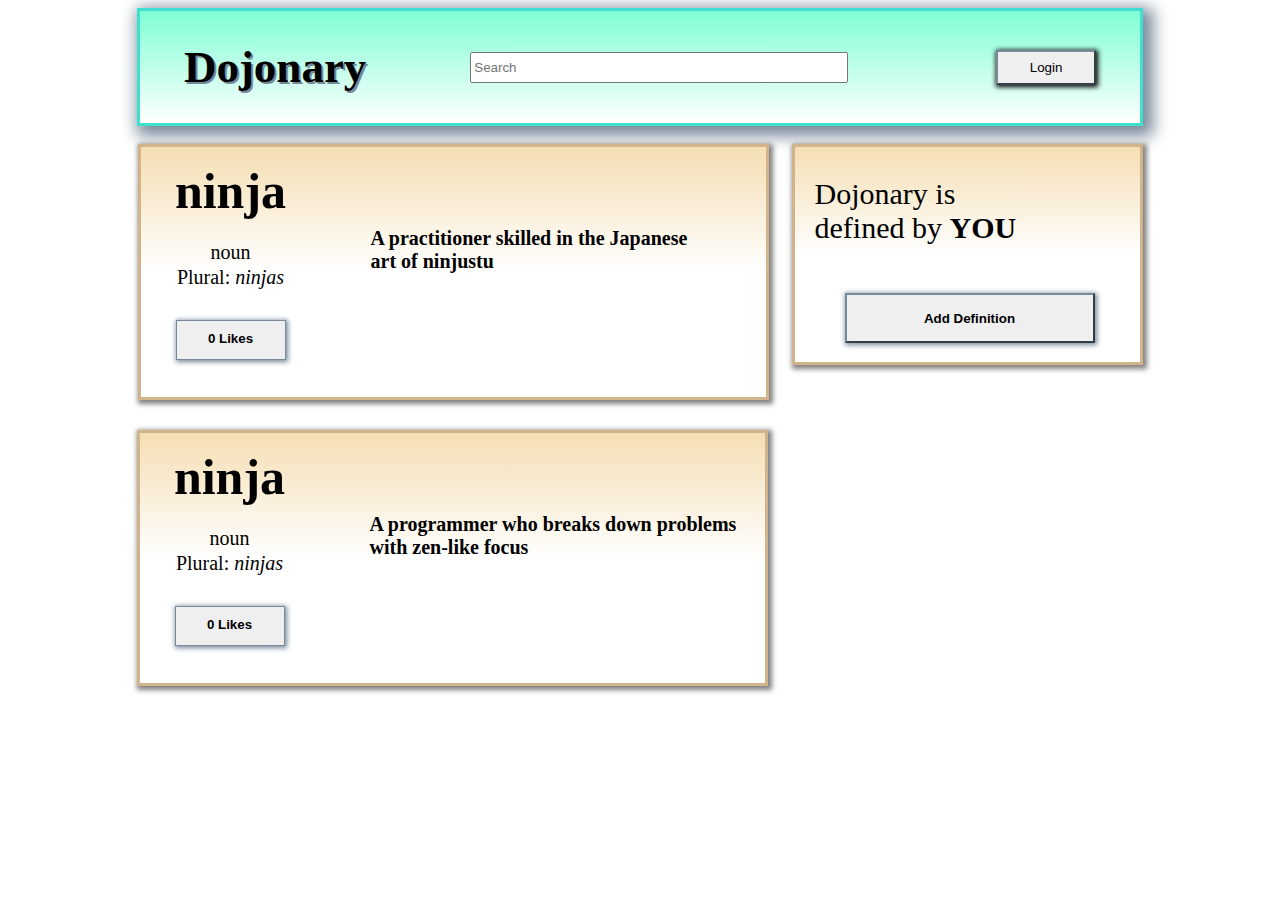
<file: button_clicker/index.html>
<!DOCTYPE html>
<html lang="en">
<head>
    <meta charset="UTF-8">
    <meta http-equiv="X-UA-Compatible" content="IE=edge">
    <meta name="viewport" content="width=device-width, initial-scale=1.0">
    <title>Button Clicker</title>
    <link rel="stylesheet" href="style.css">
</head>

<body>
    <div class="container">
        <div class="topnav">
            <h1>Dojonary</h1>
            <input type="text" placeholder="Search">
            <br>
            <button onclick="portal(this)">Login</button>
        </div>
        <br>
        
        <div class="topContainer">
            <div class="defineVocab">
                <div class="vocabulary">
                    <h3>ninja</h3>
                    <p>noun
                    <br>Plural: <i>ninjas</i>
                    </p>
                    <button onclick="displaycount(this, 0)" id="carrier1"><strong>0 Likes</strong>
                    </button>
                </div>
                <h4>A practitioner skilled in the Japanese art of ninjustu</h4>
            </div>
            
            <div class="addDefinition">
                <p>Dojonary is defined by <strong>YOU</strong></p>
                <br>
                <button onclick="remove(this)"><strong>Add Definition</strong></button>
            </div>
        </div>

        <div class="bottomContainer">
            <div class="defineVocab-2">
                <div class="vocabulary">
                    <h3>ninja</h3>
                    <p>noun
                    <br>Plural: <i>ninjas</i>
                    </p>
                    <button onclick="displaycount(this, 1)" id="carrier2"><strong>0 Likes</strong>
                    </button>
                </div>
                <h4>A programmer who breaks down problems with zen-like focus</h4>
            </div>

            <div class="ghostBox">
                <br>
            </div>

        </div>
    </div>
    <script src="./script.js"></script>
</body>
</html>
</file>
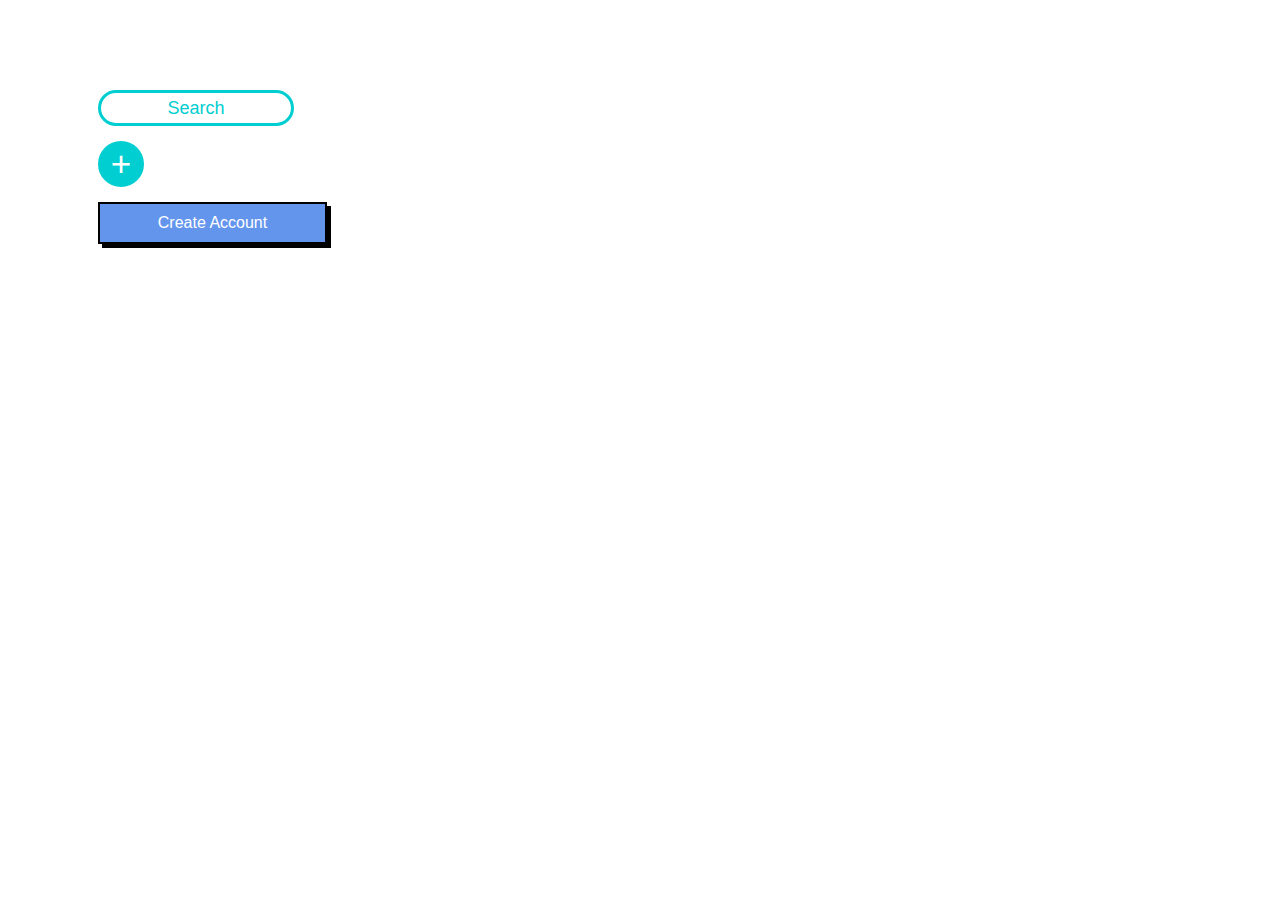
<file: button_up/index.html>
<!DOCTYPE html>
<html lang="en">
<head>
    <meta charset="UTF-8">
    <meta http-equiv="X-UA-Compatible" content="IE=edge">
    <meta name="viewport" content="width=device-width, initial-scale=1.0">
    <title>Button Up</title>
    <link rel="stylesheet" href="style.css">
</head>
<body>
    <div id="container">
        <div id="box-1"><strong>Search</strong></div>
        <div id="box-2">+</div>
        <div id="box-3">Create Account</div>
    </div>
</body>
</html>
</file>
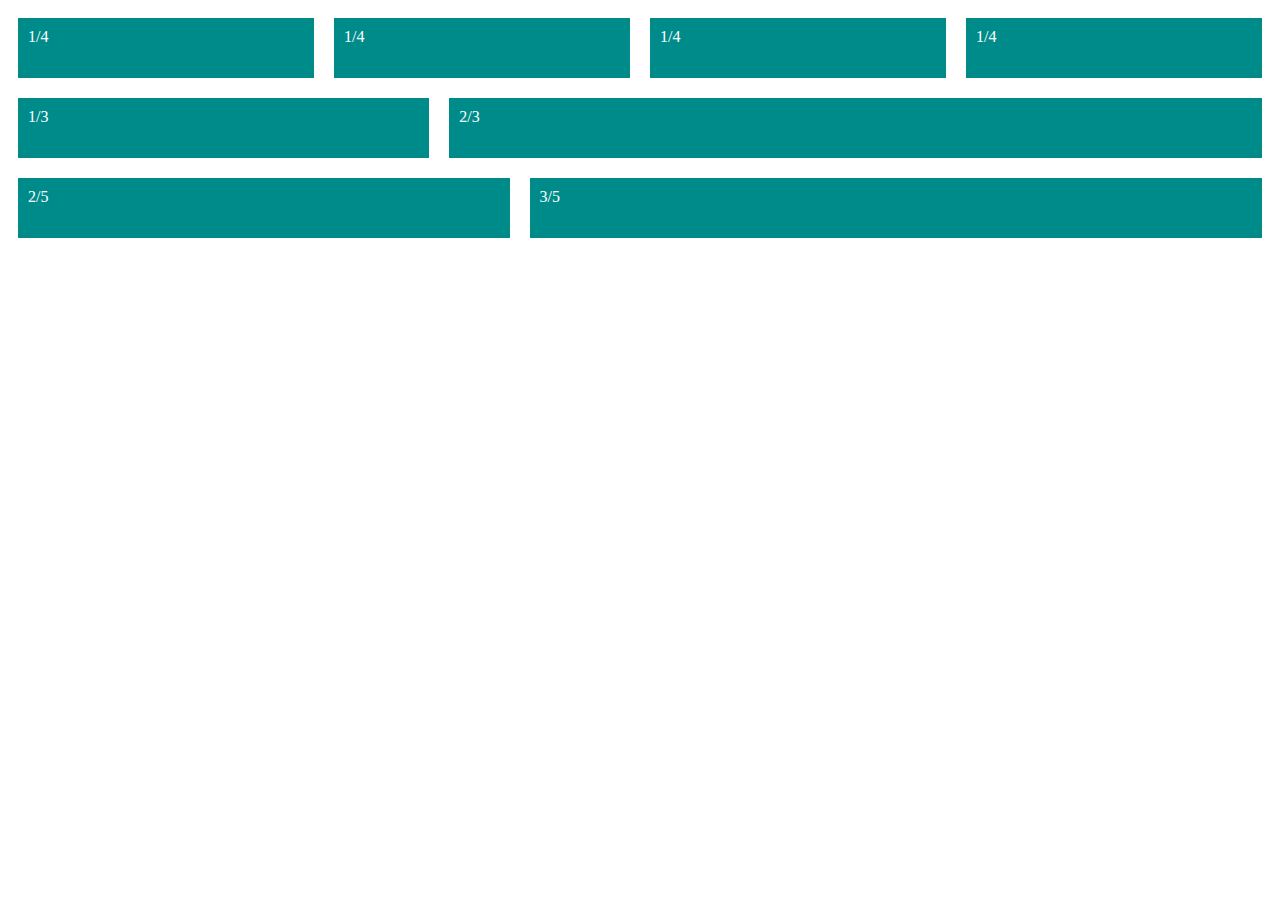
<file: flex-ible_columns/index.html>
<!DOCTYPE html>
<html lang="en">
<head>
    <meta charset="UTF-8">
    <meta http-equiv="X-UA-Compatible" content="IE=edge">
    <meta name="viewport" content="width=device-width, initial-scale=1.0">
    <title>FLEX-ible Columns</title>
    <link rel="stylesheet" href="style.css">
</head>
<body>
    <div class="row">
        <div class="col">1/4</div>
        <div class="col">1/4</div>
        <div class="col">1/4</div>
        <div class="col">1/4</div>
    </div>
    <div class="row">
        <div class="col">1/3</div> 
        <div class="col-2">2/3</div>
    </div>
    <div class="row">
        <div class="col-2">2/5</div>
        <div class="col-3">3/5</div>
    </div>
</body>    
</html>
</file>
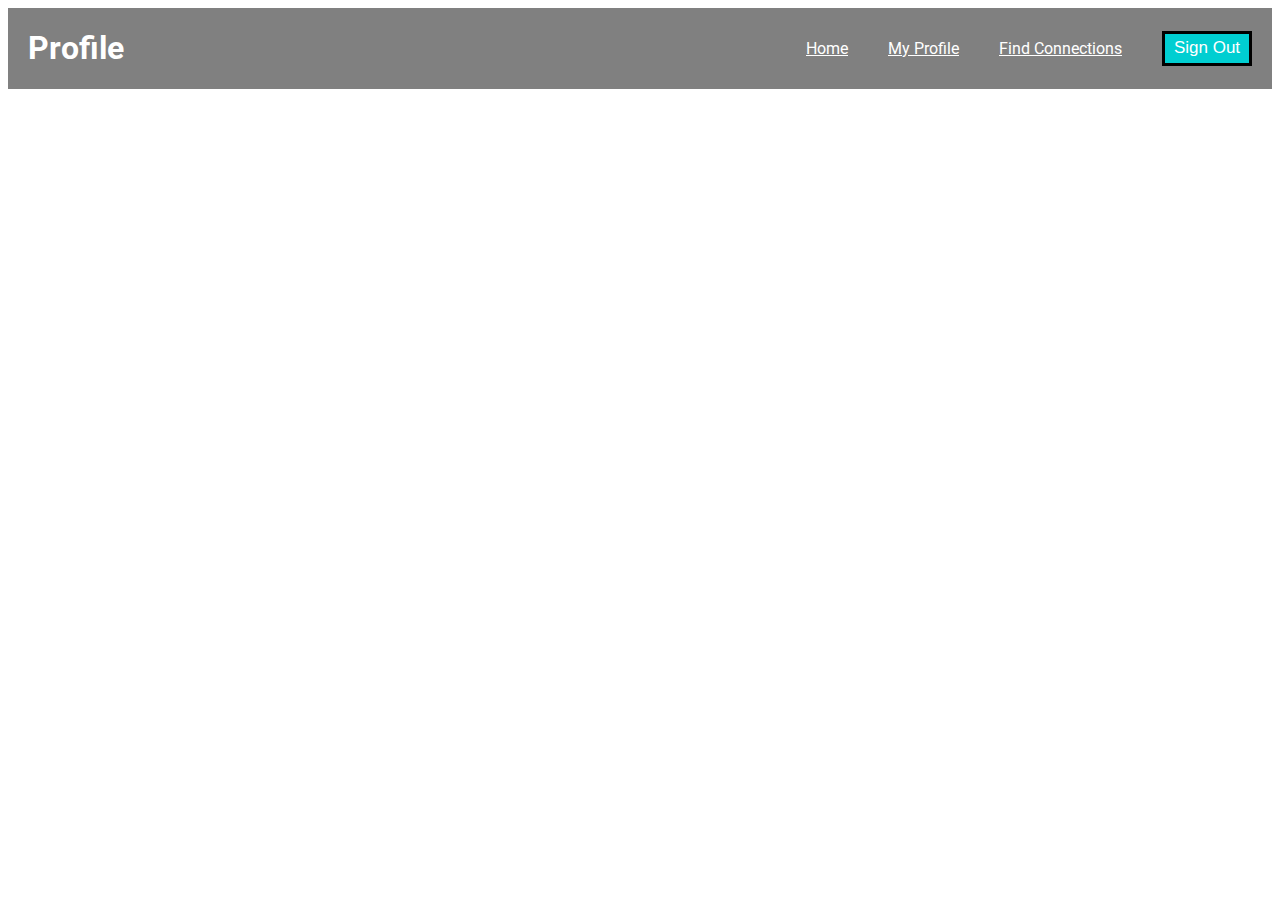
<file: flex_navbar/index.html>
<!DOCTYPE html>
<html lang="en">
<head>
    <meta charset="UTF-8">
    <meta http-equiv="X-UA-Compatible" content="IE=edge">
    <meta name="viewport" content="width=device-width, initial-scale=1.0">
    <title>Flex Navbar</title>
    <link rel="stylesheet" href="style.css">
    <link rel="preconnect" href="https://fonts.googleapis.com">
    <link rel="preconnect" href="https://fonts.gstatic.com" crossorigin>
    <link href="https://fonts.googleapis.com/css2?family=Roboto:ital,wght@0,100;1,100&display=swap" rel="stylesheet">
</head>
<body>
    <div class="nav">
        <h1 class="nav-title">Profile</h1>
        <ul class="nav-links">
            <ul><a href="#">Home</a></ul>
            <ul><a href="#" class="active">My Profile</a></ul>
            <ul><a href="#">Find Connections</a></ul>
            <ul><button class="btn">Sign Out</button></ul>
        </ul>
    </div>   
</body>
</html>
</file>
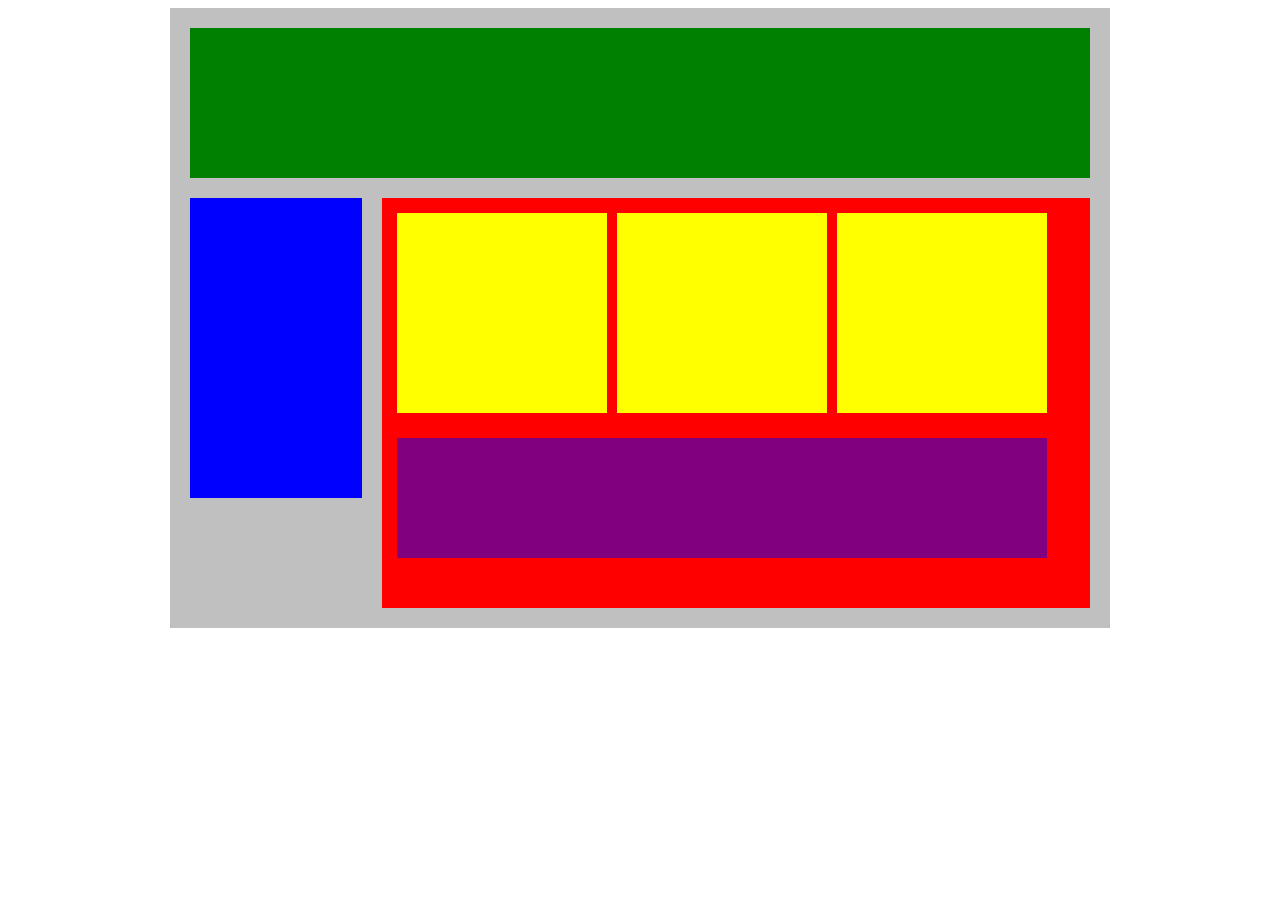
<file: flex_our_blocks/index.html>
<!DOCTYPE html>
<html lang="en">
<head>
    <title>Position Practice</title>
    <link rel="stylesheet" type="text/css" href="style.css">
</head>
<body>
    <div class="container">
        <div class="top-nav"></div>
        <div class="row">
            <div class="side-nav"></div>
            <div class="main">
                <div class="row">
                    <div class="sub-content"></div>
                    <div class="sub-content"></div>
                    <div class="sub-content"></div>
                </div>
                <div id="advertisement"></div>
            </div>
        </div>
    </div>
</body>
</html>
</file>
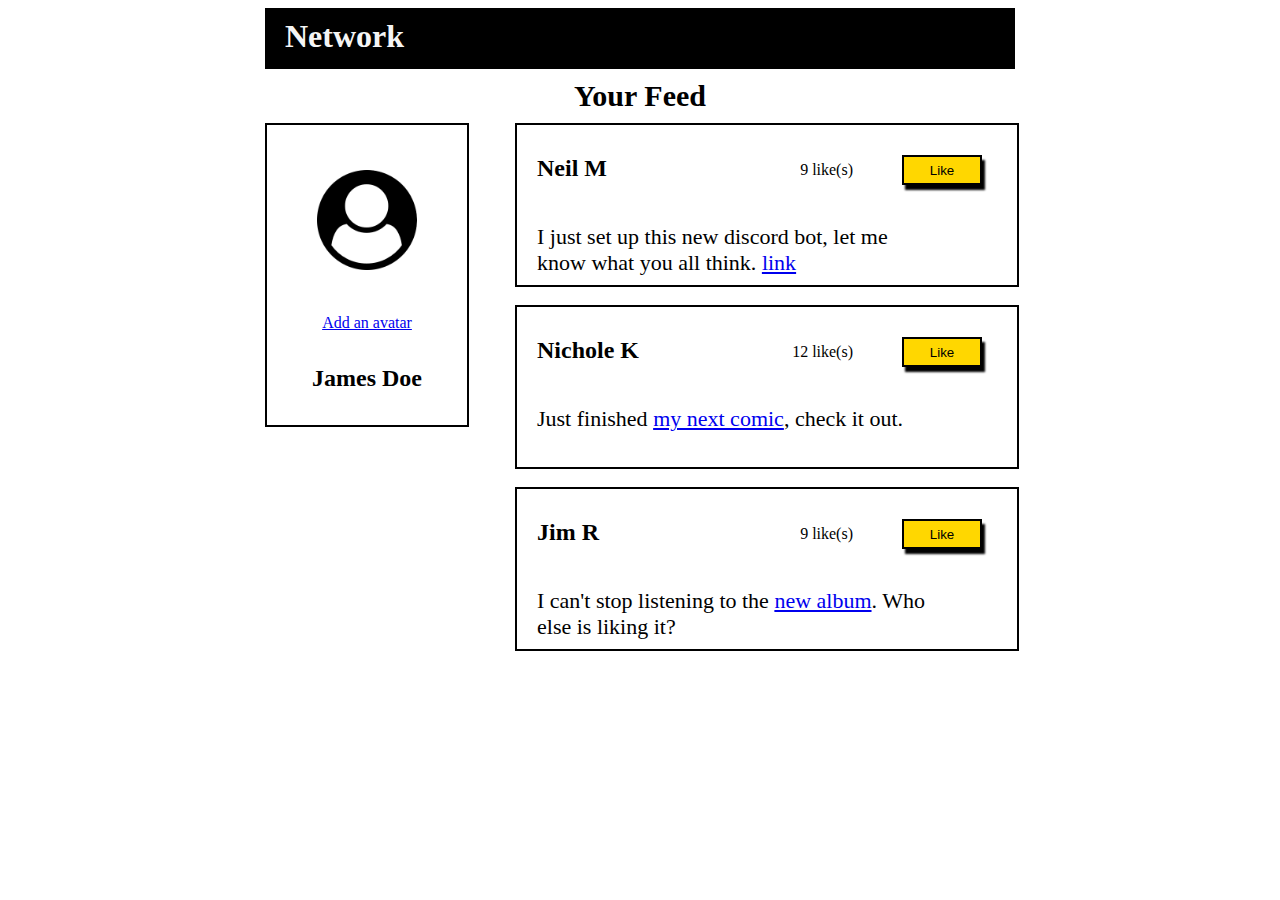
<file: Likes/index.html>
<!DOCTYPE>
<html lang="en">
<head>
    <meta charset="UTF-8">
    <meta http-equiv="X-UA-Compatible" content="IE=edge">
    <meta name="viewport" content="width=device-width, initial-scale=1.0">
    <title>Likes</title>
    <link rel="stylesheet" href="style.css">
</head>
<body>
    <div class="container1">
        <div class="header">
            <h1>Network</h1>
            <h2>Your Feed</h2>
        </div>
    </div>

    <div class="container2">
            <div class="myself">
                <br>
                <img src="./assets/user-circle.png" alt="profile-pic" width="100"/>
                <br>
                <a href="#">Add an avatar</a>
                <h2>James Doe</h2>
            </div>
            <br>
            <div class="timeline">
            <div id="feed" class="feedbox">
                <div class="info">
                    <h2>Neil M</h2>
                    <div class="likes">
                        <span id="l1">9</span> like(s)
                        <button onclick="like('l1')">Like</button>
                    </div>
                </div>
                <div class="caption">
                    <p>I just set up this new discord bot, let me know what you all think. 
                    <a href="#">link</a></p>
                </div>
            </div>
            <br>
            <div class="feedbox">
                <div class="info">
                    <h2>Nichole K</h2>
                    <div class="likes">
                        <span id="l2">12 </span> like(s)
                        <button onclick="like('l2')">Like</button>
                    </div>
                </div>
                <div class="caption">
                    <p>Just finished <a href="#">my next comic</a>, check it out.</p>
                </div>
            </div>
            <br>
            <div class="feedbox">
                <div class="info">
                    <h2>Jim R</h2>
                    <div class="likes">
                        <span id="l3">9 </span> like(s)
                        <button onclick="like('l3')">Like</button>
                    </div>
                </div>
                <div class="caption">
                    <p>I can't stop listening to the <a href="#">new album</a>. Who else is liking it?</p>
                </div>
            </div>
        </div>
    </div>
    <script src="script.js"></script>
</body>
</html>
</file>
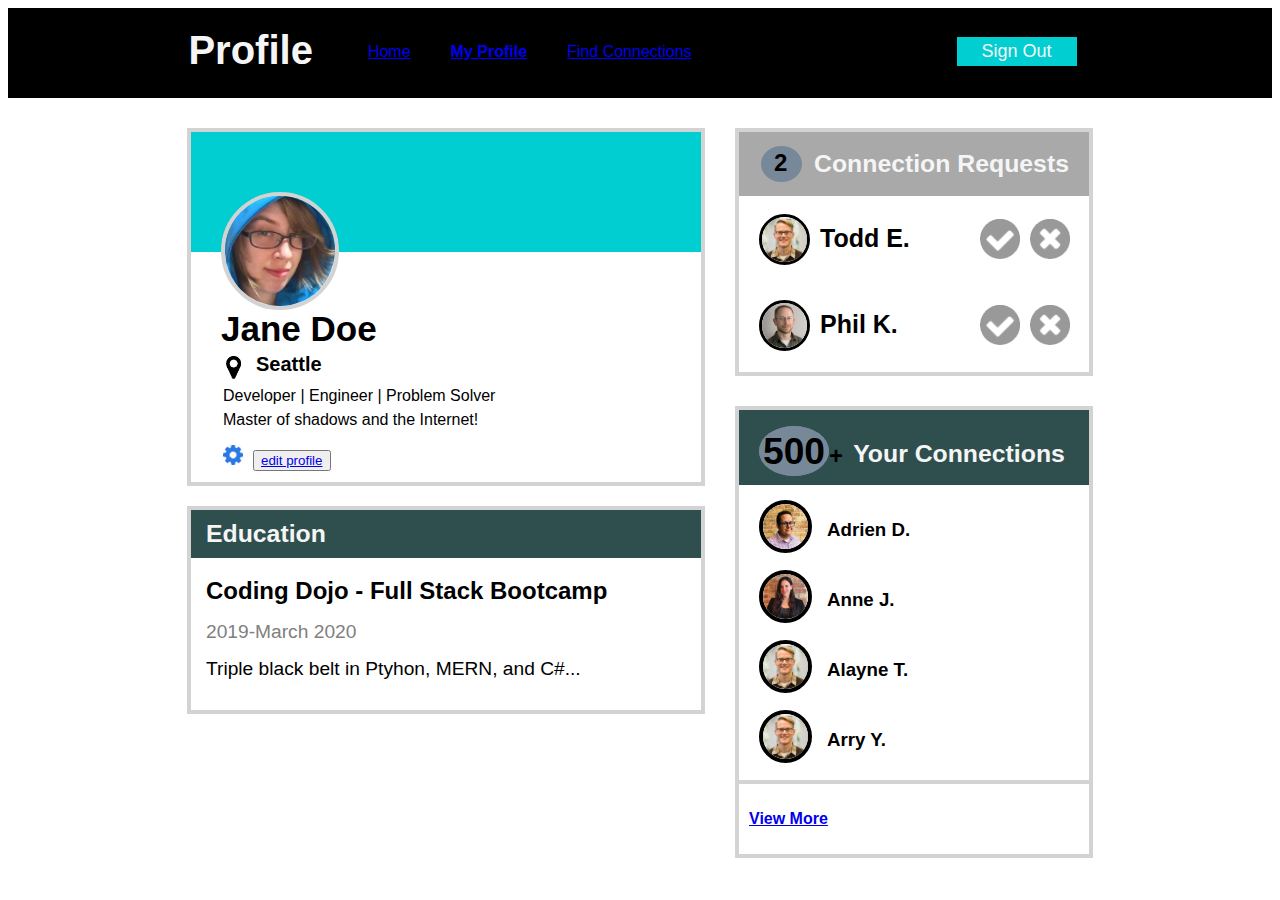
<file: Profile Page/index.html>
<!DOCTYPE html>
<html lang="en">
<head>
    <meta charset="UTF-8">
    <meta http-equiv="X-UA-Compatible" content="IE=edge">
    <meta name="viewport" content="width=device-width, initial-scale=1.0">
    <title>Profile Page</title>
    <link rel="stylesheet" href="style.css">
    <link rel="preconnect" href="https://fonts.googleapis.com">
    <link rel="preconnect" href="https://fonts.gstatic.com" crossorigin>
    <link rel="stylesheet" href="style.css">
</head>
<head>
    <meta charset="UTF-8">
    <meta http-equiv="X-UA-Compatible" content="IE=edge">
    <meta name="viewport" content="width=device-width, initial-scale=1.0">
    <title>Profile Page</title>
    <link rel="stylesheet" href="style.css">
</head>
<body>
    <div class="navbar">
        <h1 class="navbar-title">Profile</h1>
        <ul class="navbar-links">
            <ul><a href="#">Home</a></ul>
            <ul><a href="#" class="active"><strong>My Profile</strong></a></ul>
            <ul><a href="#">Find Connections</a></ul>
            <ul><button class="btn">Sign Out</button></ul>
        </ul>
    </div>   
<div class="main-A">
        <div class="container">
            <div class="box-1">
                <img src="jane-m.jpg"  alt="map-marker" height="110px">
            </div>
            <div class="box-2">
                <h2><span id="changeText">Jane Doe</span></h2>
                <img src="assets/map-marker.png"  alt="map-marker" width="15px;" style="float: left"> 
                <h3>Seattle</h3>
            </div>
            <div class="box-3">
                <p>Developer | Engineer | Problem Solver</p>
                <p>Master of shadows and the Internet!</p>
                <img src="assets/gear.png" alt="gear" width="20px;" style="float: left">
                <h4>
                    <button type="button" onclick='document.getElementById("changeText").innerHTML = "*update name*"'><a href="#">edit profile</a></button>
                </h4>
            </div>
        </div>

        <div class="container-2">
            <div class="box-4">
                <h2 class id="counter-1">2</h2>
                <h3>Connection Requests</h3>
            </div>
            <div class="box-5" id="request-1">
                <img src="todd-s.jpg"  alt="todd-s" width="45px" height="45px" style="float: left"></span> 
                <h3>Todd E.</h3>
                <p><img src="accept-circle.png"  alt="accept-circle" height="40px" onclick='accept("#request-1")'></p>
                <p><img src="close-circle.png"  alt="close-circle"  height="40px" onclick='ignore("#request-1")'></p>
            </div>
<br>
            <div class="box-5b" id="request-2">
                <img src="phil-s.jpg"  alt="map-marker" width="45px" height="45px" style="float: left"> 
                <h3>Phil K.</h3>
                <p><img src="accept-circle.png" alt="accept-circle" height="40px" style="float: right" onclick='accept("#request-2")'></p>
                <p><img src="close-circle.png"  alt="close-circle"  height="40px" style="float: right" onclick='ignore("#request-2")'></p>
            </div>
        </div>
</div>

<div class="main-B">
    <div class="container-3">
        <div class="box-6">
            <h2 class id="edu">Education</h2>
        </div>
        <div class="box-7">
            <h3>Coding Dojo - Full Stack Bootcamp</h3>
            <p style="color: gray;">2019-March 2020</p>
            <p>Triple black belt in Ptyhon, MERN, and C#...</p>
        </div>
    </div>

    <div class="container-4">
        <div class="box-9">
            <h2><span id="counter-2">500</span>+</h3>
            <h3>Your Connections</h3>
        </div>
        <div class="friends-1">
            <img src="adrien-s.jpg"  alt="adrien" width="45px" height="45px" style="float: left"></span> 
            <h3>Adrien D.</h3>
        </div>
        <div class="friends-2">
            <img src="anne-s.jpg"  alt="anne" width="45px" height="45px" style="float: left"></span> 
            <h3>Anne J.</h3>
        </div>
        <div class="friends-3">
            <img src="todd-s.jpg"  alt="todd-s" width="45px" height="45px" style="float: left"></span> 
            <h3>Alayne T.</h3>
        </div>
        <div class="friends-4">
            <img src="todd-s.jpg"  alt="todd-s" width="45px" height="45px" style="float: left"></span> 
            <h3>Arry Y.</h3>
        </div>
        <div class="friends-5">
            <a href="#"><h4>View More</h4></a>
        </div>
    </div>
    </div>
    <script src="script.js"></script>
</body>
</html>
</file>
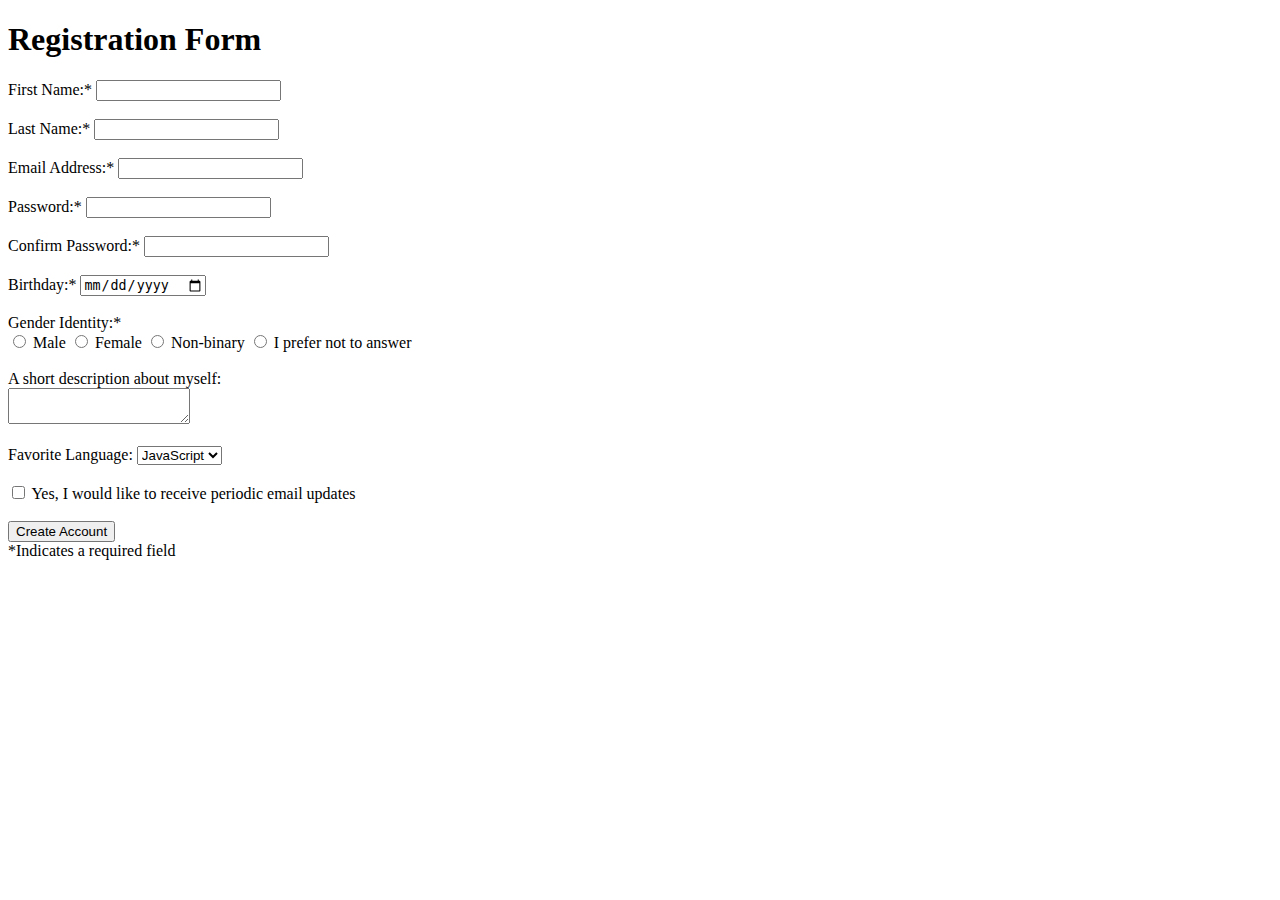
<file: Registration Form/Registration Form.html>
<!DOCTYPE html>
<html lang="en">
<head>
    <meta charset="UTF-8">
    <meta http-equiv="X-UA-Compatible" content="IE=edge">
    <meta name="viewport" content="width=device-width, initial-scale=1.0">
    <title>Registration Form</title>
</head>
<body>
    <h1>Registration Form</h1>  
    <div>
        <label>First Name:* </label>
        <input type="text" name="first_name">
    </div>
    <br>
    <div>
        <label>Last Name:* </label>
        <input type="text" name="last_name">
    </div>
    <br>
    <div>
        <label>Email Address:* </label>
        <input type="text" name="email_address">
    </div>
    <br>
    <div>
        <label>Password:* </label>
        <input type="password" name="password">
    </div>
    <br>
    <div>
        <label>Confirm Password:* </label>
        <input type="text" name="confirm_password">
    </div>
    <br>
    <div>
        <label>Birthday:* </label>
        <input type="date" name="date">
    </div>
    <br>
    <div>
        <label>Gender Identity:* </label>
    </div>
    <div>
        <input type="radio" name="Male" id="Male">
        <label for="Male">Male
        <input type="radio" name="Female" id="Female">
        <label for="Female">Female           
        <input type="radio" name="Non-binary" id="Non-binary">
        <label for="Non-binary">Non-binary
        <input type="radio" name="no_answer" id="no_answer">
        <label for="no_answer">I prefer not to answer
    </div>
    <br>
    <div>
        <label>A short description about myself:</label>
    </div>
    <div><textarea name="description"></textarea>
    <br><br>
    <div>
        <label>Favorite Language:</label>
            <select name="favorite_language">
                <option>JavaScript</option>
                <option>Python</option>
                <option>Other</option>
            </select>
    </div>
    <br>
    <div>
        <input type="checkbox" name="accept" id="accept">
        <label for="accept">Yes, I would like to receive periodic email updates</label>
    </div>
    <br>
    <div>
        <input type="submit" value="Create Account">
    </div>
    <div> *Indicates a required field</div>
    <br>
</body>
</html>
</file>
<file: button_clicker/style.css>
.topnav {
    margin: auto;
    display: flex;
    flex-direction: row;
    align-items: center;
    justify-content: space-evenly;
    border: 3px solid turquoise;
    width: 1000px;
    box-shadow: 5px 5px 15px 5px lightslategray;
    background: linear-gradient(to bottom, #7FFFD4 0%, #7FFFD4 0%, #FFFFFF 100%);
    /* background-color: black; */
}

.topnav > h1 {
    font-size: 45px;
    color: black;
    text-shadow: 2px 2px lightslategray;
}

.topnav input[type=text] {
    width: 370px;
    height: 25px;
    margin-left: 60px;
    margin-right: 60px;
}

.topnav > button {
    height: 35px;
    width: 100px;
    margin: 0px;
    border-color: lightslategray;
    box-shadow: 1px 1px 5px 1px black;
}

.topContainer { 
    display: flex;
    flex-wrap: wrap;
    flex-direction: row;
    justify-content: center;
    /* background-color: blanchedalmond; */
}

.defineVocab {
    width: 625px;
    height: 250px;
    /* background-color: pink; */
    background: linear-gradient(to bottom, #F5DEB3 0%, #FFFFFF 50%, #FFFFFF 100%);
    border: 3px solid #D2B48C;
    box-shadow: 2px 2px 5px 2px gray;
}

.defineVocab > h4 {
    margin-left: 230px;
    margin-top: -50px;
    width: 325px;
    font-size: 20px;
    /* border: 3px solid violet; */
}

.vocabulary {
    vertical-align: text-top;
    text-align: center;
    margin:15px;
    width: 150px;
    height: 100px;
    /* border: 3px solid red; */
} 

.vocabulary > h3 {
    font-size: 50px;
    margin: 0px;
}

.vocabulary > p {
    font-size: 20px;
    line-height: 25px;
}

.vocabulary > button {
    display: flex;
    justify-content: center;
    margin-left: 20px;
    margin-top: 30px;
    padding-top: 10px;
    width: 110px;
    height: 40px;
    border: 1px solid;
    border-color: lightslategray;
    box-shadow: 1px 1px 5px 1px lightslategray;
}

.addDefinition {
    vertical-align: text-top;
    text-align: left;
    width: 325px;
    height: 215px;
    padding-left: 20px;
    margin-left: 23px;
    background: linear-gradient(to bottom, #F5DEB3 0%, #FFFFFF 50%, #FFFFFF 100%);
    border: 3px solid #D2B48C;
    box-shadow: 2px 2px 5px 2px gray;
}

.addDefinition > p {
    font-size: 30px;
    width: 225px;
}


.bottomContainer {
    margin-top: 30px;
    display: flex;
    flex-direction: row;
    justify-content: center;
    /* background-color: lightgreen; */
}

.addDefinition > button  {
    margin-bottom: 20px;
    margin-left: 30px;
    height: 50px;
    width: 250px;
    /* background-color: blueviolet; */
    border-color: lightslategray;
    box-shadow: 1px 1px 5px 1px lightslategray;
}

.bottomContainer > h3 {
    width: 300px;
    /* border: 2px solid pink; */
}

.defineVocab-2 {
    width: 625px;
    height: 250px;
    /* background-color: pink; */
    background: linear-gradient(to bottom, #F5DEB3 0%, #FFFFFF 50%, #FFFFFF 100%);
    border: 3px solid #D2B48C;
    box-shadow: 2px 2px 5px 2px gray;
}

.defineVocab-2 > h4 {
    margin-left: 230px;
    margin-top: -50px;
    font-size: 20px;
    /* border: 3px solid pink; */
}

.ghostBox {
    vertical-align: text-top;
    text-align: left;
    width: 335px;
    height: 215px;
    padding-left: 20px;
    margin-left: 15px;
    border: 3px solid white;
}
</file>
<file: button_up/style.css>
#box-1 {
    color: darkturquoise;
    text-align: center;
    font-size: 18px;
    font-family: sans-serif;
    font-weight: 300;
	background-color: white;
	height: 10px;
	width: 190px;
	border: 3px solid darkturquoise;
    border-radius: 80px;
	margin-left: 90px;
    margin-top: 90px;
	padding: 5px 0px 15px 0px;
}

#box-2 {
    color: white;
    text-align: center;
    font-size: 35px;
    font-family: sans-serif;
    font-weight: 300;
	background-color: darkturquoise;
	height: 40px;
	width: 40px;
	border: 3px solid darkturquoise;
    border-radius: 50px;
    margin-left: 90px;
    margin-top: 15px;
} 

#box-3 {
    color: white;
    text-align: center;
    font-family: sans-serif;
    background-color: cornflowerblue;
	height: 28px;
	width: 225px;
	border: 2px solid black;
    margin-left: 90px;
    margin-top: 15px;
    padding-top: 10px;
    box-shadow: 4px 4px black;
}
</file>
<file: flex-ible_columns/style.css>
.row {
    display: flex;
}

.row *{
    color: white;
    padding: 10px 0px 0px 10px;
}

.col {
   flex: 1;
   margin: 10px;
   background-color: darkcyan;
   height: 50px;
}

.col-2 {
    flex: 2;
    margin: 10px;
    background-color: darkcyan
}

.col-3 {
    flex: 3;
    margin: 10px;
    background-color: darkcyan;
    height: 50px;
}
</file>
<file: flex_navbar/style.css>
*{ 
    color: white;
}

.nav {
    display: flex;
    justify-content: space-between;
    align-items: center;
    padding: 0px 20px 0px 20px;
    background-color: grey;
    font-family: 'Roboto', sans-serif;
}


.nav-links {
    display: flex;
    justify-content: space-between;
    align-items: center;
}


.nav-links button {
    font-size: 17px;
    height: 35px;
    width: 90px;
    border:3px solid black;
    background-color: darkturquoise;
    color: white;
}
</file>
<file: flex_our_blocks/style.css>
.container{
    width: 900px;
    background-color: silver;
    margin: 0px auto;
    padding: 20px;
}
.top-nav {
    height: 150px;
    background-color: green;
}
.side-nav {
    height: 300px;
    width: 200px;
    background-color: blue;
    margin-top: 20px;
}
.main {
    height: 400px;
    width: 800px;
    background-color: red;
    margin-top: 20px;
    margin-left: 20px;
    padding: 10px 10px 0px 10px;
}
.sub-content {
    align-items: left;
    height: 200px;
    width: 210px;
    background-color: yellow;
    margin: 5px;
}
#advertisement {
    height: 120px;
    width: 650px;
    background-color: purple;
    margin-top: 20px;
    margin-left: 5px;
}
.row {
    display: flex;
}
</file>
<file: Likes/style.css>
.container1 {
    margin: auto;
    width: 750px;
    /* border: 2px solid black; */
}

.header {
    background-color: black;
}

h1 {
    margin-top: 0px;
    padding-top: 10px;
    padding-left: 20px;
    padding-bottom: 10px;
    color: whitesmoke;
    height: 20px;
}

.header > h2 {
    display: flex;
    justify-content: center;
    background-color: white;
    margin: auto;
    padding: 10px;
    font-size: 30px;
}

.container2 {
    margin: auto;
    display: flex;
    justify-content: space-between;
    /* border: 2px solid pink; */
    width: 750px;
}

.timeline {
    /* border: 2px solid orangered; */
    width: 500px;
}

.myself {
    display: flex;
    flex-direction: column;
    align-items: center;
    justify-content: space-evenly;
    border: 2px solid black;
    /* border-radius: 50%; */
    width: 200px;
    height: 300px;
}

.feedbox {
    border: 2px solid black;
    width: 500px;
    height: 150px;
    padding-top: 10px;
}

.info {
    display: flex;
    flex-direction: row;
    justify-content: space-between;
}

.info > p {
    margin-left: 100px;
    margin-top: 25px;
}

.info > h2 {
    margin: 20px;
}

button {
    margin-right: 35px;
    margin-left: 45px;
    margin-top: 20px;
    width: 80px;
    height: 30px;
    box-shadow: 3px 5px 2px 0px #000000;
    background: #FFD700;
    border: 2px solid black;
    /* background-color: pink; */
}

.caption > p {
    /* display: flex;
    justify-content: flex-start; */
    margin-left: 20px;
    font-size: 22px;
    /* border: 2px solid pink; */
    width: 400px;
}

.box {
    background-color: pink;
}
</file>
<file: Profile Page/style.css>
* {
    font-family: sans-serif;
}

.navbar {
    height: 90px;
}

.navbar, .navbar-links {
    display: flex;
    flex-direction: row;
    justify-content: center;
    background-color: black;
    color: whitesmoke;
}

.navbar > h1 {
    font-size: 40px;
    margin-top: 20px;
}

.navbar-links{ 
    padding: 15px;
    margin-top: 20px;
}

.btn {
    width: 120px;
    margin-top: -15px;
    margin-left: 225px;
    font-size: 18px;
    color: whitesmoke;
    background-color: darkturquoise;
    border: 3px solid darkturquoise;
}

.container {
    width: 510px;
    height: 350px;
    /* background-color: pink; */
    border: 4px solid lightgray;
}

.box-1 { 
    background-color: darkturquoise;
    height: 120px
}

.box-1 > img {
    margin: 60px 0px 20px 30px;
    border: 4px solid lightgray;
    border-radius: 50%;
}

.box-2 {
    /* background-color: yellow; */
    padding-left: 30px;
    padding-top: 30px;
    line-height: 100%;
    margin-top: 10px;
}

.box-2 > h2 {
    font-size: 35px;
}

.box-2 > h3 {
    font-size: 20px;
    margin-top: -10px;
}

.box-2 > img {
    margin-right: 15px;
    margin-left: 5px;
    margin-top: -10px;
}

.box-3 {
    margin-left: 2px;
    padding-left:30px;
    /* background-color: purple; */
    line-height: 50%;
}

.box-3 > img {
    padding-right: 10px;
    margin-top: 5px;
}

h4{
    padding-top: 5px;
}

.container-2 {
    width: 350px;
    height: 240px;
    /* background-color: orange; */
    margin-left: 30px;
    border: 4px solid lightgray;
}

.box-4 {
    background-color: darkgray;
    height: 60px;
    margin-top: -0px;
    padding: 2px;
}

.box-4 > h3 {
    /* background-color: aquamarine; */
    display: flex;
    justify-content: center;
    margin-top: -52px;
    margin-left: 55px;
    color: whitesmoke;
    font-size: 155%;
}

#counter-1 {
    margin-left: 20px;
    margin-top: 12px;
    text-indent: 10px;
    border: 3px solid lightslategray;
    border-radius: 50%;
    width: 35px;
    height: 30px;
    background-color: lightslategray;
}

.box-5,.box-5b {
    display: flex;
    flex-direction: row;
    margin-left: 20px;
    margin-top: 18px;
    height: 50px;
    padding-right: 3px;
}

.box-5 > img {
    border-radius: 50%;
    border: 3.5px solid black; 
    margin-right: 10px;
}

.box-5b > img {
    border-radius: 50%;
    border: 3.5px solid black; 
    margin-right: 10px;
}

#edu {
    margin: 0px;
    padding: 15px 0px 15px 15px;
    background-color: darkslategray;
    color: whitesmoke;
    font-size: 155%;
}

.box-7 > h3 {
    margin-left: 15px;
    font-size: 150%;
}

.box-7 > p {
    margin-left: 15px;
    font-size: 120%;
}

.box-5 > h3 {
    margin-right: 70px;
    margin-top: 10px;
    font-size: 25px;
}

.box-5b > h3 {
    margin-right: 82px;
    margin-top: 10px;
    font-size: 25px;
}

.box-5 > p {
    margin-top: 5px;
    margin-right: 10px;
}

.box-5b > p {
    margin-top: 5px;
    margin-right: 10px;
}

.container-3 {
    width: 510px;
    height: 200px;
    /* background-color: pink; */
    margin-top: 20px;
    border: 4px solid lightgray;
    line-height: 110%;
}

.container-4 {
    width: 350px;
    height: 370px;
    /* background-color: blueviolet; */
    margin-top: -80px;
    margin-left: 30px;
    border: 4px solid lightgray;
}

.container-4 img {
    border-radius: 50%;
    border: 4px solid black;
    margin-right: 15px;
}

#counter-2 {
    margin-top:  20px;
    margin-left: 20px;
    text-indent: 5px;
    border: 4px solid lightslategrey;
    border-radius: 50%;
    width: 68px;
    height: 28px;
    background-color: lightslategray;
    color: black;
    font-size: 155%;
}

.box-9 {
    background-color: darkslategray;
    height: 75px;
    width: 350px;
    position: absolute;
}

.box-9 > h3 {
    /* background-color: aquamarine; */
    display: flex;
    justify-content: center;
    padding-left: 90px;
    margin-top: -53px;
    color: whitesmoke;
    font-size: 155%;
}

.friends-1,.friends-2,.friends-3,.friends-4 {
    display: flex;
    flex-direction: row;
    margin-left: 20px;
    margin-bottom: 20px;
    height: 50px;
    padding-right: 3px;
}

.friends-1 {
    margin-top: 90px;
}

.friends-5 {
    margin-left: -4px;
    padding-bottom: 20px;
    border: 4px solid lightgray;
    width: 350px;
    height: 50px;
    position: relative;
    bottom: 0px;
}

.friends-5 h4 {
    margin-left: 10px;
}

.box-5b > img {
    border-radius: 50%;
    border: 3.5px solid black; 
    margin-right: 10px;
}

.main-A {
    margin-top: 30px;
    display: flex;
    flex-wrap: wrap;
    flex-direction: row;
    justify-content: center;
    /* background-color: aquamarine; */
}

.main-B {
    display: flex;
    flex-wrap: wrap;
    flex-direction: row;
    /* background-color: blanchedalmond; */
    justify-content: center;
}
</file>
